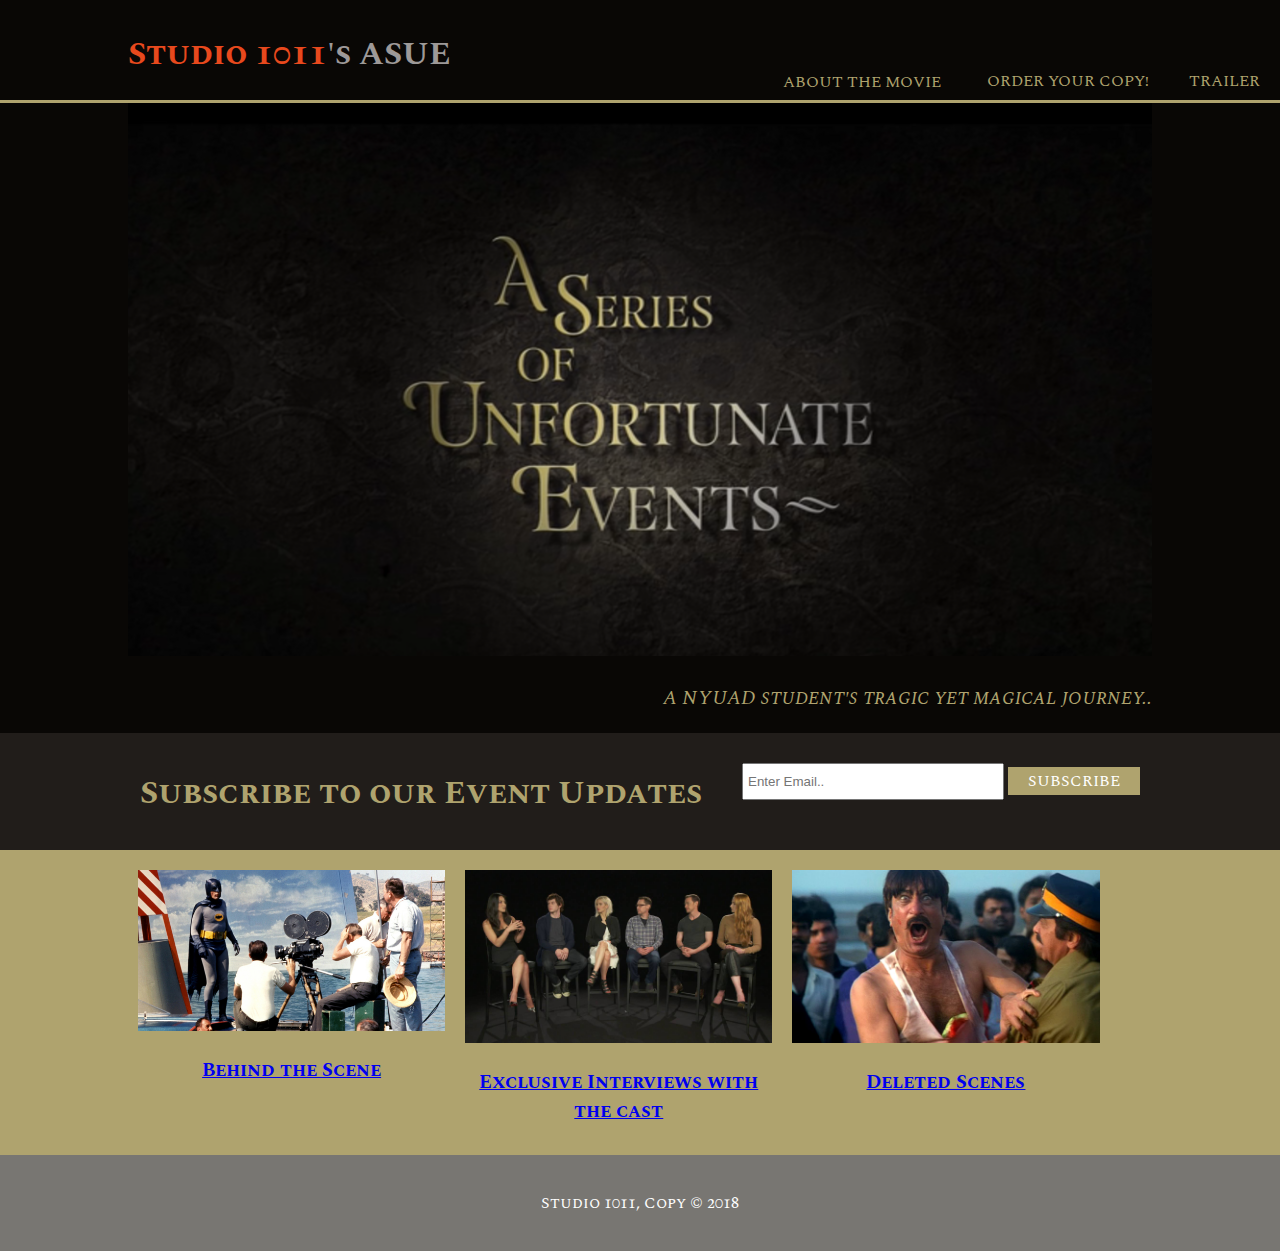
<file: assignment1/index.html>
<!DOCTYPE html>
<html>
	<head>
<link href="https://fonts.googleapis.com/css?family=Spectral+SC" rel="stylesheet">
		<meta charset="utf-8">
		<meta name = "viewport" content= "width = device-width">
		<meta name = "author" content = "Ross Jiang">
		<meta name ="keywords" content=" movie promotion website for commlab 2018 spring">
		<link type="text/css" rel="stylesheet" href="style.css">
		<title>A Series of Unfortunate Events at NYUAD | WELCOME</title>
	</head>

	<body>
		<header>
			<div class ="container">
				<div id = "branding">
					<h1> <span class = "highlight">Studio 1011</span>'s ASUE</h1>
				</div>
			</div>
			<nav>
				<ul>
					<li> <button id = "modalBtn" class = button> About the Movie</button>
								<div id = "simpleModal" class ="modal">
									<div class = "modal-content">
										<div class="modal-header">
											<span2 class = "closeBtn"> &times;</span2>
											<h2> What is this Movie?  </h2>
										</div>
										<div class="modal-body">
										<p>This movie was created by three NYUAD students in IM-UH 1011 Communicaitons Lab for the 30 min Film Festival in 2018 spring</p>
										<p>In a place far far away, there is a magical school called NYUAD on a magical island with crazy people </p>
										<p>The Movie describes the tragic yet perculiar events of the daily life of one NYUAD student who is trying to go to his class on time</p>
										<p>Will he survive? Watch the movie to find out!
									</div>
									</div>
								</div>
					</li>


					<li><a href = "https://www.amazon.com/new-releases-dvd-bluray/b?ie=UTF8&node=2921748011">Order Your Copy!</a></li>
					<li><a href = "https://youtu.be/zMN94Vo1TLM">Trailer</a></li>
				</ul>
			</nav>
		</header>

		<section id = "showcase">
			<div class="container">
					<div id = "main">
						<img id = "bigpic" src ="main.png">
					<div id = "desc">
						<p><font color = "afa36e">A NYUAD student's tragic yet magical journey..</font></p>
					</div>
					</div>
				</div>
		</section>

		<section id="newsletter">
			<div class = "container">
				<h1 id = "desc"> Subscribe to our Event Updates </h1>
				<form>
					<input type="email" placeholder="Enter Email..">
					<button type = "submit" class = "button1"> subscribe </button>
				</form>
			</div>
		</section>

		<section id = "boxes">
			<div class = "container">
				<div class ="box">
					<img id = "img1" src="behind.jpg">
					<h3><a href="construction.html">Behind the Scene</a></h3>
			</div>
			<div class ="box">
				<img src="interview.jpg">
				<h3><a href="construction.html">Exclusive Interviews with the cast</a></h3>
		</div>
			<div class ="box">
				<img src="deleted.jpg">
				<h3><a href="construction.html">Deleted Scenes</a></h3>
		</div>
			</div>
		</section>

		<footer>
			<p> Studio 1011, Copy &copy; 2018</p>
		</footer>

		<script type="text/javascript" src="script.js"></script>
	</body>
	<!-- <script src="script.js"></script> -->
</html>
</file>
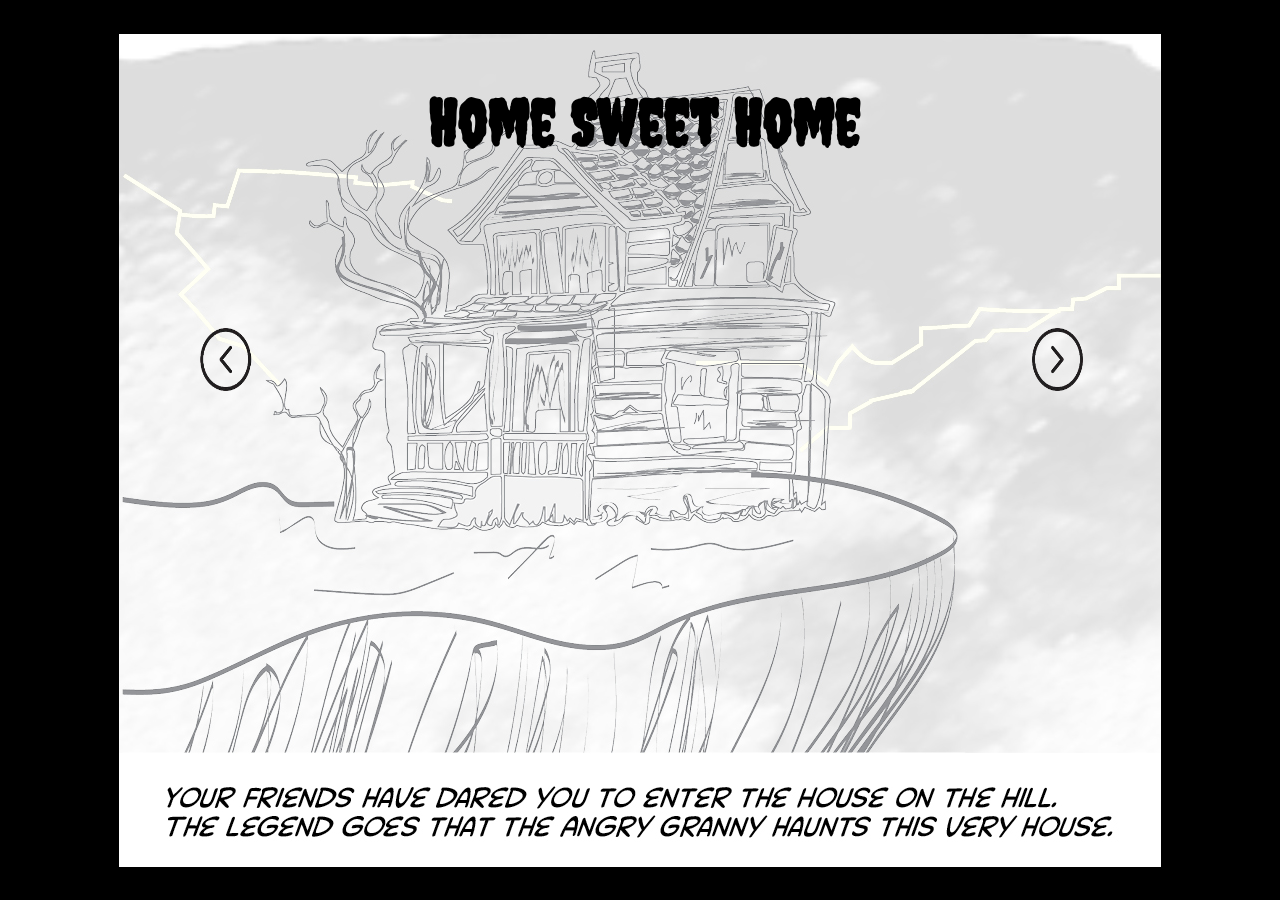
<file: assignment3/index.html>
<!DOCTYPE html>
<html>
  <head>
    <meta charset="utf-8">
    <meta name = "viewport" content= "width = device-width">
    <meta name = "author" content = "Ross Jiang">
    <meta name ="keywords" content="An interactive webite with our comics">
    <link type="text/css" rel="stylesheet" href="style.css">
    <link href="https://fonts.googleapis.com/css?family=Creepster" rel="stylesheet">
    <script src="https://ajax.googleapis.com/ajax/libs/jquery/3.3.1/jquery.min.js"></script>
    <title>Horror Movie</title>
  </head>
  <body>
    <header>
      <h2>Home Sweet Home</h2>
    </header>
    <main>
      <img src="panel1.jpg" alt="inshallah comics here" id ="img" >
      <img src = "arrow.png " class ="arrow" id = "forwardArrow" onmouseover="hover(this);" onmouseout="unhover(this);" onclick = "changeImgForward()"/>
      <img src = "arrow.png " class ="arrow" id = "backArrow" onmouseover="hover(this);" onmouseout="unhover(this);" onclick = "changeImgBackward()"/>
    </main>


    <script type="text/javascript" src="script.js"></script>
  </body>
</html>
</file>
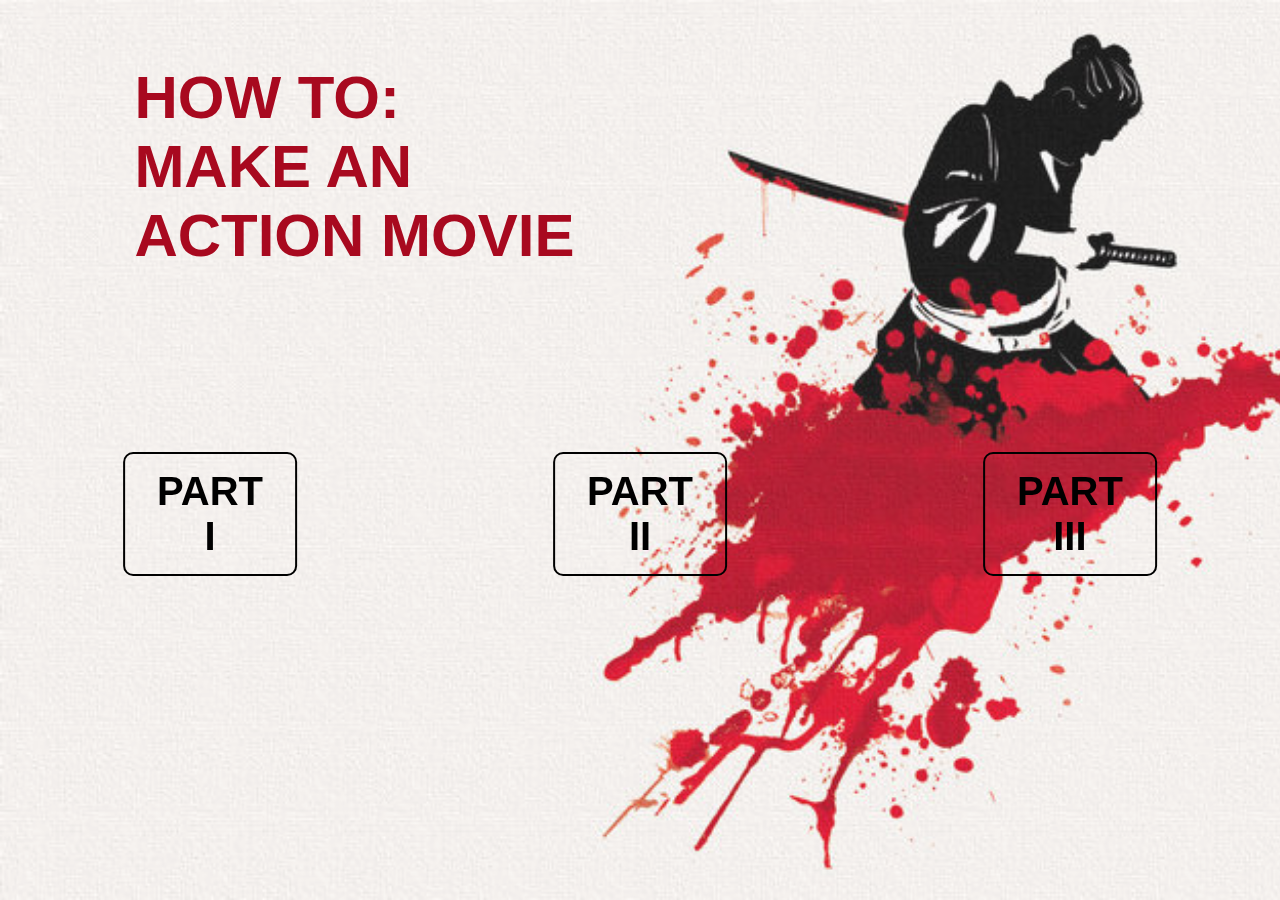
<file: assignment4/index.html>
<!DOCTYPE html>
<html>
  <head>
    <meta charset="utf-8">
    <title> How to Make an Action Movie
    </title>
    <link rel="stylesheet" type="text/css" href="style.css">
  </head>
  <body>

    <div id="overlay" onclick="off()"></div>
    <div id='main'>
<p class='title' id='title'>HOW TO:</br> MAKE AN</br> ACTION MOVIE</p>
    <div class="container">
      <button class="item" id='part1'> PART I </button>
      <button class="item" id='part2'> PART II </button>
      <button class="item" id='part3'> PART III </button>
    </div>

  </div>
<iframe id='movie1' class='movies' src="https://www.youtube.com/embed/5rCy2xZuAps" frameborder="0" allow="autoplay; encrypted-media" allowfullscreen>
</iframe>
  <iframe id='movie2' class='movies' src="https://www.youtube.com/embed/8EoxsIOTtXo" frameborder="0" allow="autoplay; encrypted-media" allowfullscreen>
  </iframe>
  <iframe id='movie3' class='movies' src="https://www.youtube.com/embed/0jIbpoiVJ7M" frameborder="0" allow="autoplay; encrypted-media" allowfullscreen></iframe>


   <button id='overlaybutton' onclick="on()">DIM THE LIGHTS </button>
  <a href= "index.html"><img id='backbutton'src='leftarrow.png'></a>
    <script src="script.js"></script>
  </body>
</html>
</file>
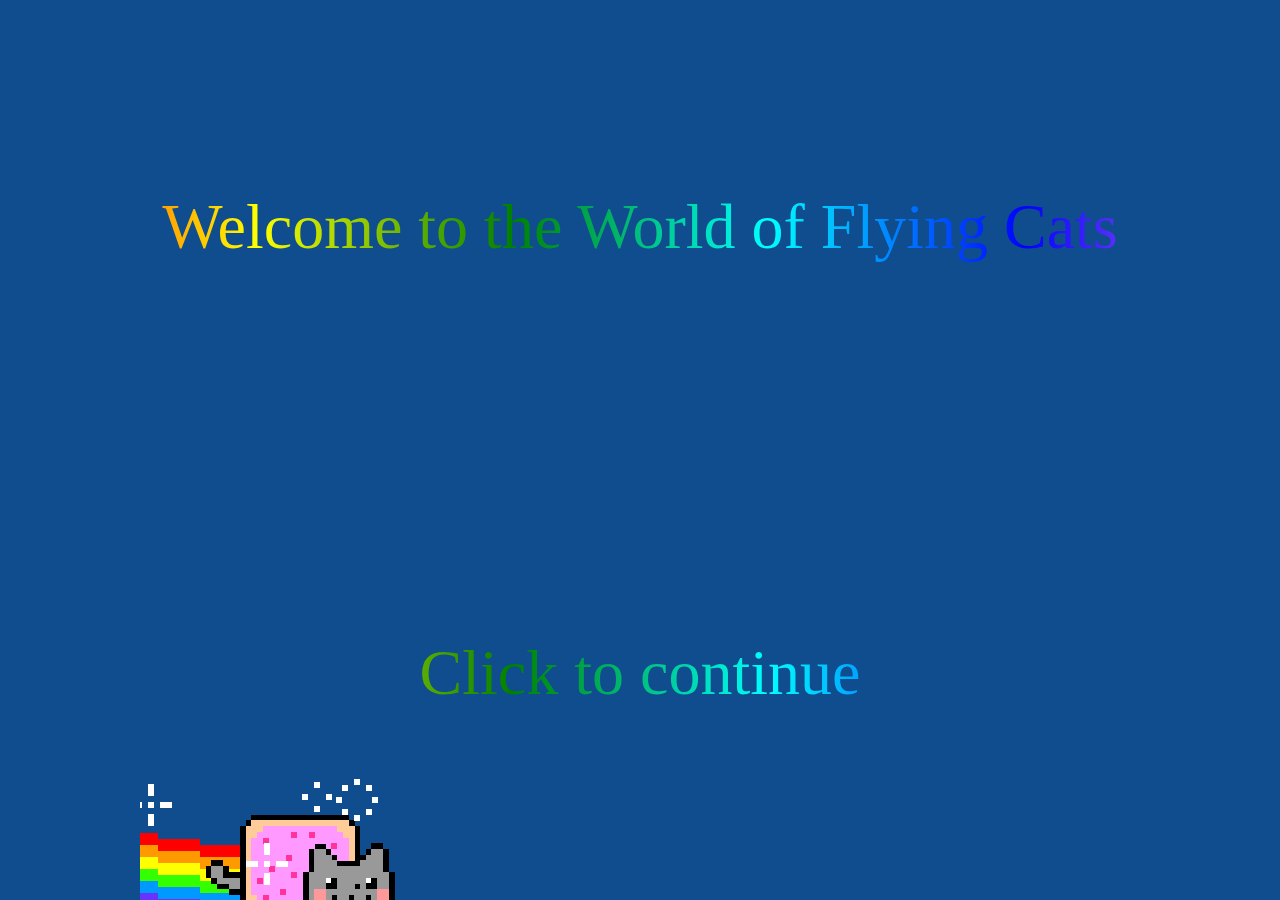
<file: flyingCat/index.html>
<!DOCTYPE html>
<html>
	<head>
<link href="https://fonts.googleapis.com/css?family=Spectral+SC" rel="stylesheet">
		<meta charset="utf-8">
		<meta name = "viewport" content= "width = device-width">
		<meta name = "author" content = "Ross Jiang">
		<link type="text/css" rel="stylesheet" href="style.css">
    <script src="https://ajax.googleapis.com/ajax/libs/jquery/3.3.1/jquery.min.js"></script>
		<title>Do something</title>
	</head>

	<body>


      <img src ="catFall.png" id = "img1" onclick=clicked()>


			<img src ="plane.png" id = "plane" onclick=playVideo()>

			<p id = "text2"> Pick up the cat and drop it on the plane</p>


    <div id = "videoContainer">

      <iframe src="https://www.youtube.com/embed/7eabz4V-tvU?" frameborder="0" allow="autoplay; encrypted-media" allowfullscreen></iframe>

    </div>

		<div id="popup" onclick=fadeOut()>
			<p>Welcome to the World of Flying Cats</p>
			<img src='nyan.gif' id='gif' onload=myMove()>
			<p> Click to continue</p>
		</div>

		<script type="text/javascript" src="script.js"></script>
	</body>
</html>
</file>
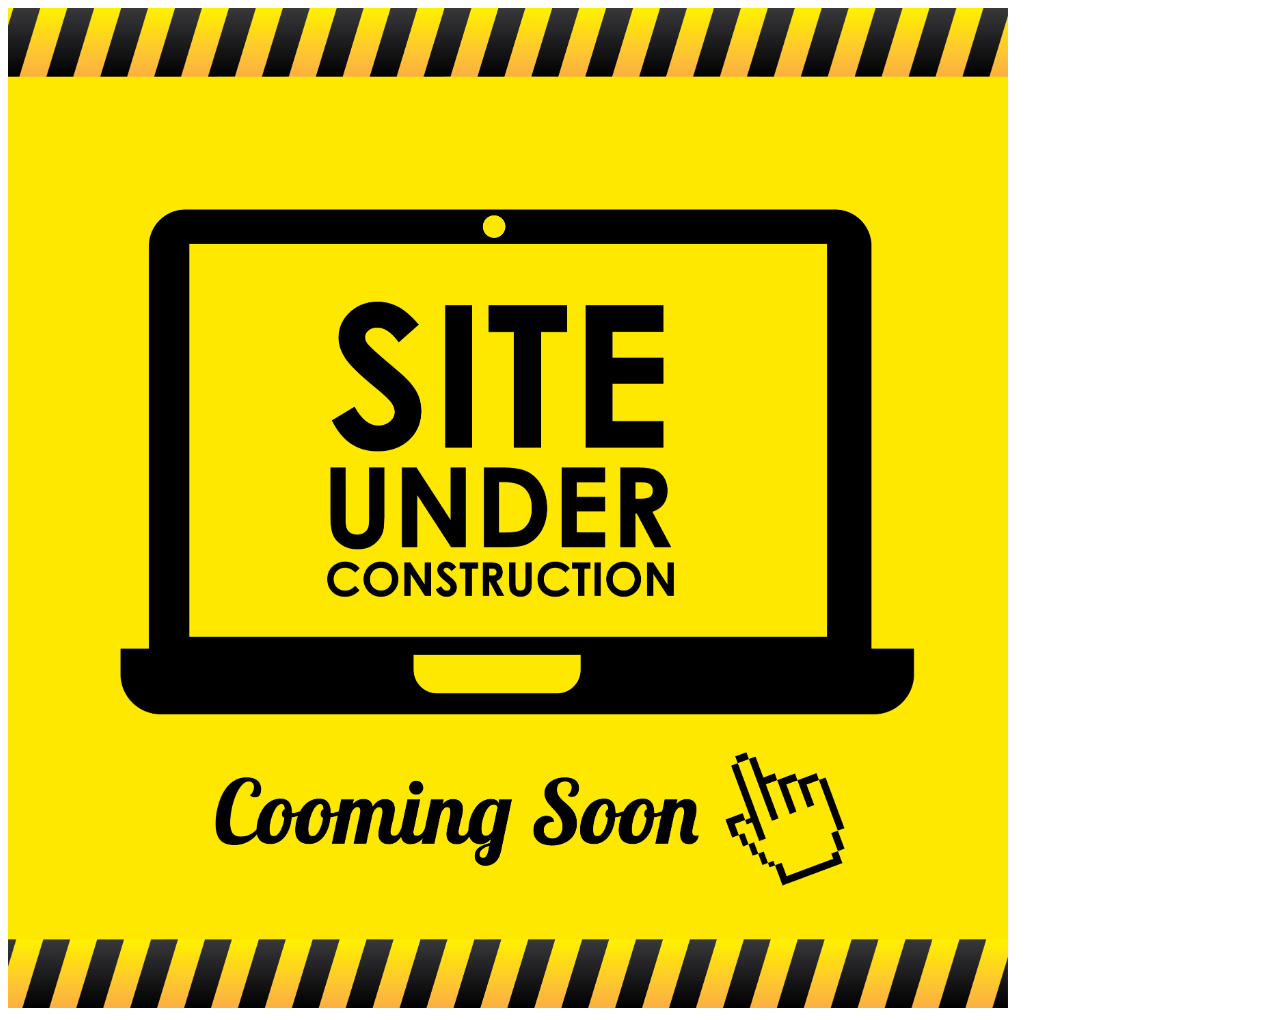
<file: construction.html>
<!DOCTYPE html>
<html>
  <head>
    <meta charset="utf-8">
    <title>under construction</title>
  </head>
  <body>
    <a href="index.html"><img src="cons.jpg" height= "1000px" width="1000px"></a>
  </body>
</html>
</file>
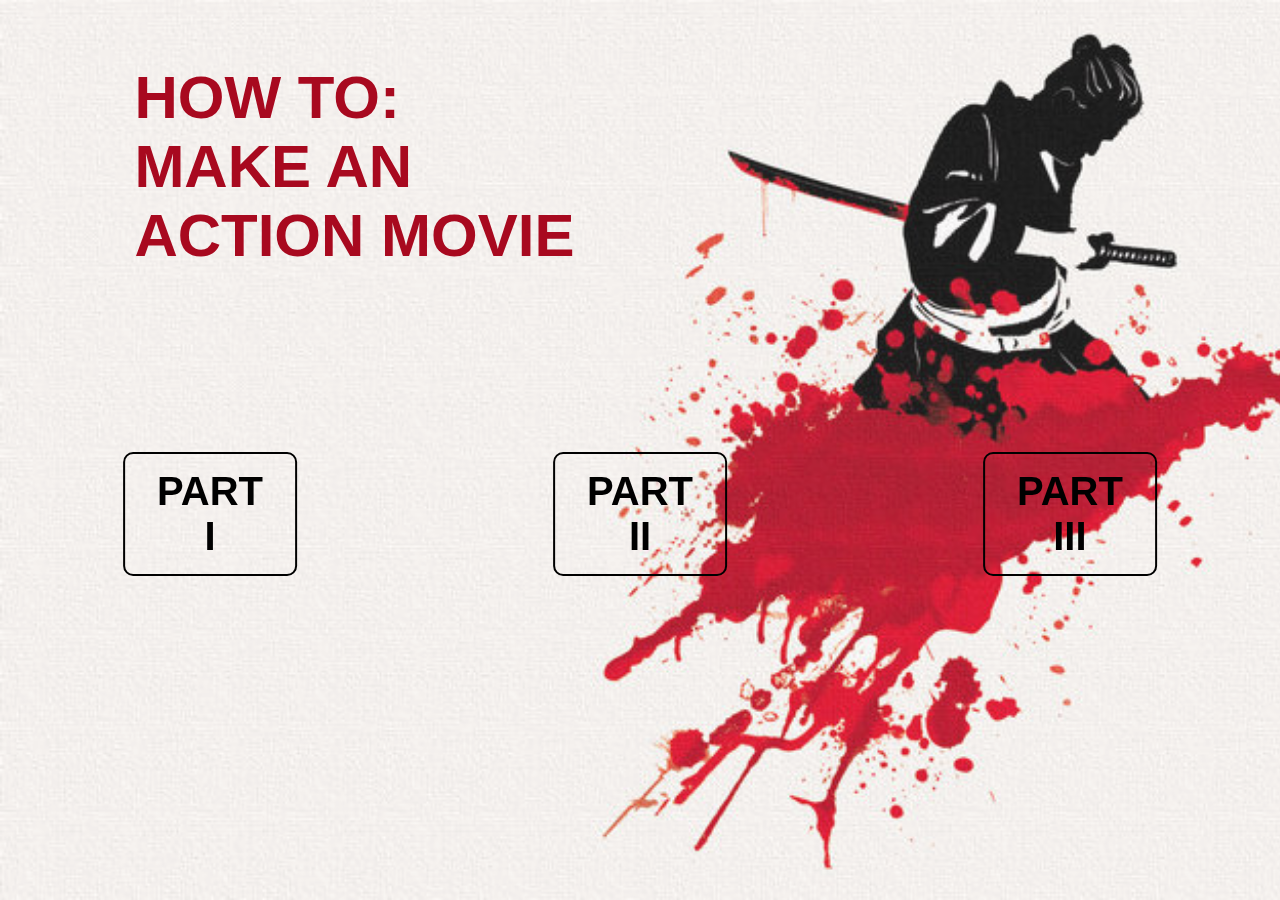
<file: assignment4/movie.html>
<!DOCTYPE html>
<html>
  <head>
    <meta charset="utf-8">
    <title> How to Make an Action Movie
    </title>
    <link rel="stylesheet" type="text/css" href="moviestyle.css">
  </head>
  <body>

    <div id="overlay" onclick="off()"></div>
    <div id='main'>
<p class='title' id='title'>HOW TO:</br> MAKE AN</br> ACTION MOVIE</p>
    <div class="container">
      <button class="item" id='part1'> PART I </button>
      <button class="item" id='part2'> PART II </button>
      <button class="item" id='part3'> PART III </button>
    </div>

  </div>
<iframe id='movie1' class='movies' src="https://www.youtube.com/embed/5rCy2xZuAps" frameborder="0" allow="autoplay; encrypted-media" allowfullscreen>
</iframe>
  <iframe id='movie2' class='movies' src="https://www.youtube.com/embed/8EoxsIOTtXo" frameborder="0" allow="autoplay; encrypted-media" allowfullscreen>
  </iframe>
  <iframe id='movie3' class='movies' src="https://www.youtube.com/embed/0jIbpoiVJ7M" frameborder="0" allow="autoplay; encrypted-media" allowfullscreen></iframe>


   <button id='overlaybutton' onclick="on()">DIM THE LIGHTS </button>
  <a href= "movie.html"><img id='backbutton'src='leftarrow.png'></a>
    <script src="moviescript.js"></script>
  </body>
</html>
</file>
<file: assignment1/style.css>
body{
  padding:0;
  margin:0;
  background-color:#090705;
	font-family: 'Spectral SC', serif;
}

/* Global */
.container{
  width:80%;
  margin:auto;
  overflow:hidden;
}

ul{
  margin:0;
  padding:0;
}

.button1{
  height:28px;
  background:#afa36e;
  border:0;
  padding-left: 20px;
  padding-right:20px;
  color:white;
	font-family: 'Spectral SC', serif;
}

.button1:hover{
	background-color: black;
}
.dark{
  padding:15px;
  background:#35424a;
  color:#ffffff;
  margin-top:10px;
  margin-bottom:10px;
}

/* Header **/
header{
  background:#090705;
  color:#9d9998;
  padding-top:30px;
  min-height:70px;
  border-bottom:#afa36e 3px solid;
}

header a, button{
  color:#afa36e;
  text-decoration:none;
  text-transform: uppercase;
  font-size:16px;
}

header li{
  float:left;
  display:inline;
  padding: 0 20px 0 20px;
}

header #branding{
  float:left;
}

header #branding h1{
  margin:0;
}

header nav{
  float:right;
  margin-top: -10px;
}

header .highlight, header .current a{
  color:#e8491d;
  font-weight:bold;
}

header a:hover{
  color:#cccccc;
  font-weight:bold;
}

/* Showcase */
#showcase{
  min-height:400px;
  text-align:center;
  color:#ffffff;
}

#showcase h1{
  margin-top:100px;
  font-size:55px;
  margin-bottom:10px;
}

#showcase p{
  font-size:20px;
	font-style: italic;
}
 #desc{
	 float: right;
 }

/* Newsletter */
#newsletter{
  padding:15px;
  color:#afa36e;
  background:#211d1a
}

#newsletter h1{
  float:left;
}

#newsletter form {
  float:right;
  margin-top:15px;
}

#newsletter input[type="email"]{
  padding:4px;
  height:25px;
  width:250px;
}

/* Boxes */
#boxes{
  margin-top:-5px;
	background-color: #afa36e;
	margin-bottom: -20px;
}

#boxes .box{
  float:left;
  text-align: center;
  width:30%;
  padding:10px;
}

#boxes .box img{
  width:100%;
	height: 100%;
 	margin-top: 10px;
}

#img1 {
	height:168.75px;

}

/* Sidebar */
aside#sidebar{
  float:right;
  width:30%;
  margin-top:10px;
}

aside#sidebar .quote input, aside#sidebar .quote textarea{
  width:90%;
  padding:5px;
}

/* Main-col */
article#main-col{
  float:left;
  width:65%;
}

/* Services */
ul#services li{
  list-style: none;
  padding:20px;
  border: #cccccc solid 1px;
  margin-bottom:5px;
  background:#e6e6e6;
}

footer{
  padding:20px;
  margin-top:20px;
  color:#ffffff;
  background-color:#787672;
  text-align: center;
}

/* Media Queries */
@media(max-width: 768px){
  header #branding,
  header nav,
  header nav li,
  #newsletter h1,
  #newsletter form,
  #boxes .box,
  article#main-col,
  aside#sidebar, img, #desc{
    float:none;
    text-align:center;
    width:100%;
  }

  header{
    padding-bottom:20px;
  }

  #showcase h1{
    margin-top:40px;
  }

  #newsletter button, .quote button{
    display:block;
    width:100%;

  }

  #newsletter form input[type="email"], .quote input, .quote textarea{
    width:100%;
    margin-bottom:5px;
  }
}

#bigpic{
	 max-width: 100%;
	 height: 100%;
	 width: auto\9; /* ie8 */
 }

.button{
	background: #090705;
	border:0;
	font-family: 'Spectral SC', serif;
}


.modal{

	display: none;
	position: fixed;
	z-index: 1;
	left: 0;
	top: 0;
	width: 100%;
	height: 100%;
	overflow: auto;
	background-color: rgba(0,0,0,0.5);
}

.modal-content{
	background-color: #f4f4f4;
	margin: 20% auto;
	width: 70%;
	box-shadow: 0 5px 8px 0 rgba(0,0,0,0.2), 0 7px 20px 0 rgba(0,0,0,0.2);
	animation-name: modalopen;
	animation-duration: 1s;

}

.closeBtn{
	color:#ccc;
	float: right;
	font-size: 30px;
}

.closeBtn: hover, .closeBtn: focus{
	color:#000;
	text-decoration: none;
	cursor: pointer;

}

@keyframes modalopen {
	from{opacity: 0}
	to{opacity: 1}
}

.modal-header{
	background:#afa36e;
	padding: 15px;
	color: #090705;

}

.modal-body{
	padding: 10px 20px;

}

a: hover{
	background:red;
}
</file>
<file: assignment3/style.css>
body{
  background-color: black;

}


header{
  /* margin: auto; */
  display:block;
  width: 50%;
  /* border: 3px solid green; */
  padding: 10px;
  margin-top: 1%;
  margin-left: 24%;
  text-align: center;
  z-index: 100;
  position:absolute;
}

h2 {
  font-family: 'Creepster', sans-serif;
  font-size: 5vw;
}
  #img {
      display: block;
      position: absolute;
      margin: auto;
      left: 0;
      right: 0;
      top: 0;
      bottom: 0;

  }

  .arrow{
    display: block;

    position: absolute;
    z-index: 3;
    height: 7%;
    width: 4%;
    margin-top: 25%;


  }

#forwardArrow{

  /* margin-right:18%; */
  margin-left: 80%;
}

#backArrow{
  margin-left: 15%;
  -webkit-transform: scaleX(-1);
  transform: scaleX(-1);
}

.dead{
  background-color: #8A0707;
  transition: all 2s ease-out;
}

.hide{
  display: none;
}

.transparent{
  opacity: 0.2;
  transition: all 2s ease-out;
  background-color: #8A0707;

}

.room{
  height: 120%;
  width: 100%;
}

.svg{
  display: none;
}


.svgAppear{
  z-index: 999;
  position: absolute;
  background-color: white;
}

@media (min-height:315px) and (max-width:600px) {

    .arrow{
      /* position:fixed; */
      margin:auto;
      width:6%;
      height:8%;
      margin-top:70%;
    }
    h2 {
      color:white;
    }
</file>
<file: assignment4/style.css>
#main{
  position: static;
}
html { overflow-y: hidden; }

#main:after {
  content : "";
  display: block;
  position: fixed;
  top: 0;
  left: 0;
  background: transparent url("katana.jpg") no-repeat left top;
  background-size: cover;
  width: 100%;
  height: 100%;
  opacity : 0.9;
  z-index: -1;
}

.container{
  display:flex;
  justify-content: center;
  align-items: center;
  position:absolute;
  margin-top: 5%;
  top:50%;
  left:50%;
  transform: translate(-50%,-50%);
}
.item{
color:white;
margin: 10vw;
font-size: 40px;
font-family: 'arial';
cursor: pointer;
text-align: center;
background-color: transparent;
border: 2px solid black;
border-radius: 10px;
color: black;
padding: 15px 32px;
text-decoration:'bold';
font-weight: bold;
display: inline-block;
transition: all .2s ease-in-out;

   }
   .item:hover{
     transform: scale(1.1);
     background-color: black;
     color:white;
   }
.title{
  text-align:left ;
  margin-left: 10%;
  font-size: 60px;
  font-family: "Arial";
  text-decoration: 'bold';
  font-weight: bold;
  margin-top: 5%;
  color: #a8091f;
}
.movies{
  position:absolute;
  align-items: center;
  margin:10%;
  width:50%;
  margin-left: 25%;
  height:60%;
  display:none;
  z-index: 10;
}

#overlay {
    position: fixed;
    display: none;
    width: 100%;
    height: 100%;
    top: 0;
    left: 0;
    right: 0;
    bottom: 0;
    background-color: rgba(0,0,0,0.85); /* Black background with opacity */
    z-index: 2;
    cursor: pointer;
}
#overlaybutton{
  color:white;
  font-size: 25px;
  font-family: 'arial';
  font-weight: bold;
  text-align: center;
  background-color: transparent;
  border: 2px solid black;
  border-radius: 10px;
  color: black;
  padding: 15px 32px;
  text-decoration:'bold';
  display: block;
  transition: all .2s ease-in-out;
  cursor:pointer;
  margin-left: 43%;
  margin-top: 4%;
  display: none;
}
#overlaybutton:hover{
  transform: scale(1.1);
  background-color: black;
  color:white;
}
#backbutton{
transition: all .2s ease-in-out;
margin-top:-4%;
position: absolute;
margin-left: 5%;
display: none;
z-index: 10;
cursor:pointer;
}

#backbutton:hover{
  transform: scale(1.1);
}
</file>
<file: flyingCat/style.css>
html,
body{
  position:absolute;
  margin: 0;
  top: 0px;
  left: 0px;
  bottom: 0px;
  right: 0px;
  height:100%;
  width:100%;
  background : #0f4d8f;
}

#popup{
  position:fixed;
  margin: 0;
  top: 0px;
  left: 0px;
  bottom: 0px;
  right: 0px;
  height:100%;
  width:100%;
  align-content:center;
  background-color:#0f4d8f;
  margin:auto;

}

#gif{
  position: relative;
  top: 48%;
  left: 47%;
  /* z-index:60; */
}

p{

    text-align: center;
    background: red;
    background: -webkit-linear-gradient(left, red , yellow, green, cyan, blue, violet);
    background: -o-linear-gradient(right, red, yellow, green, cyan, blue, violet);
    background: -moz-linear-gradient(right, red, yellow, green, cyan, blue, violet);
    background: linear-gradient(to right, red , yellow, green, cyan, blue, violet);
    -webkit-background-clip: text;
    -webkit-text-fill-color: transparent;
    font-size: 5vw;
}

/* https://stackoverflow.com/questions/40557461/rainbow-gradient-on-text-in-css */

#text2{
      margin-top: 40%;

}



#img1 {
  position: absolute;
  top: 40px;
  left: 30px;
}

#plane{
  position: absolute;
  width: 50%;
  height:50%;
  top: 50px;
  left: 600px;

}

#videoContainer {
  position: absolute;
  width: 100%;
  height: 100%;
  top: 0;
  left: 0;
  bottom: 0;
  right: 0;
  display: flex;
  flex-direction: column;
  justify-content: center;
  align-items: center;
  visibility: hidden;
  /* z-index: 100; */
  /* display: none; */
}

iframe {
  /* optional */
  width: 100%;
  height: 100%;
}
</file>
<file: assignment4/moviestyle.css>
#main{
  position: static;
}
html { overflow-y: hidden; }

#main:after {
  content : "";
  display: block;
  position: fixed;
  top: 0;
  left: 0;
  background: transparent url("katana.jpg") no-repeat left top;
  background-size: cover;
  width: 100%;
  height: 100%;
  opacity : 0.9;
  z-index: -1;
}

.container{
  display:flex;
  justify-content: center;
  align-items: center;
  position:absolute;
  margin-top: 5%;
  top:50%;
  left:50%;
  transform: translate(-50%,-50%);
}
.item{
color:white;
margin: 10vw;
font-size: 40px;
font-family: 'arial';
cursor: pointer;
text-align: center;
background-color: transparent;
border: 2px solid black;
border-radius: 10px;
color: black;
padding: 15px 32px;
text-decoration:'bold';
font-weight: bold;
display: inline-block;
transition: all .2s ease-in-out;

   }
   .item:hover{
     transform: scale(1.1);
     background-color: black;
     color:white;
   }
.title{
  text-align:left ;
  margin-left: 10%;
  font-size: 60px;
  font-family: "Arial";
  text-decoration: 'bold';
  font-weight: bold;
  margin-top: 5%;
  color: #a8091f;
}
.movies{
  position:absolute;
  align-items: center;
  margin:10%;
  width:50%;
  margin-left: 25%;
  height:60%;
  display:none;
  z-index: 10;
}

#overlay {
    position: fixed;
    display: none;
    width: 100%;
    height: 100%;
    top: 0;
    left: 0;
    right: 0;
    bottom: 0;
    background-color: rgba(0,0,0,0.85); /* Black background with opacity */
    z-index: 2;
    cursor: pointer;
}
#overlaybutton{
  color:white;
  font-size: 25px;
  font-family: 'arial';
  font-weight: bold;
  text-align: center;
  background-color: transparent;
  border: 2px solid black;
  border-radius: 10px;
  color: black;
  padding: 15px 32px;
  text-decoration:'bold';
  display: block;
  transition: all .2s ease-in-out;
  cursor:pointer;
  margin-left: 43%;
  margin-top: 4%;
  display: none;
}
#overlaybutton:hover{
  transform: scale(1.1);
  background-color: black;
  color:white;
}
#backbutton{
transition: all .2s ease-in-out;
margin-top:-4%;
position: absolute;
margin-left: 5%;
display: none;
z-index: 10;
cursor:pointer;
}

#backbutton:hover{
  transform: scale(1.1);
}
</file>
